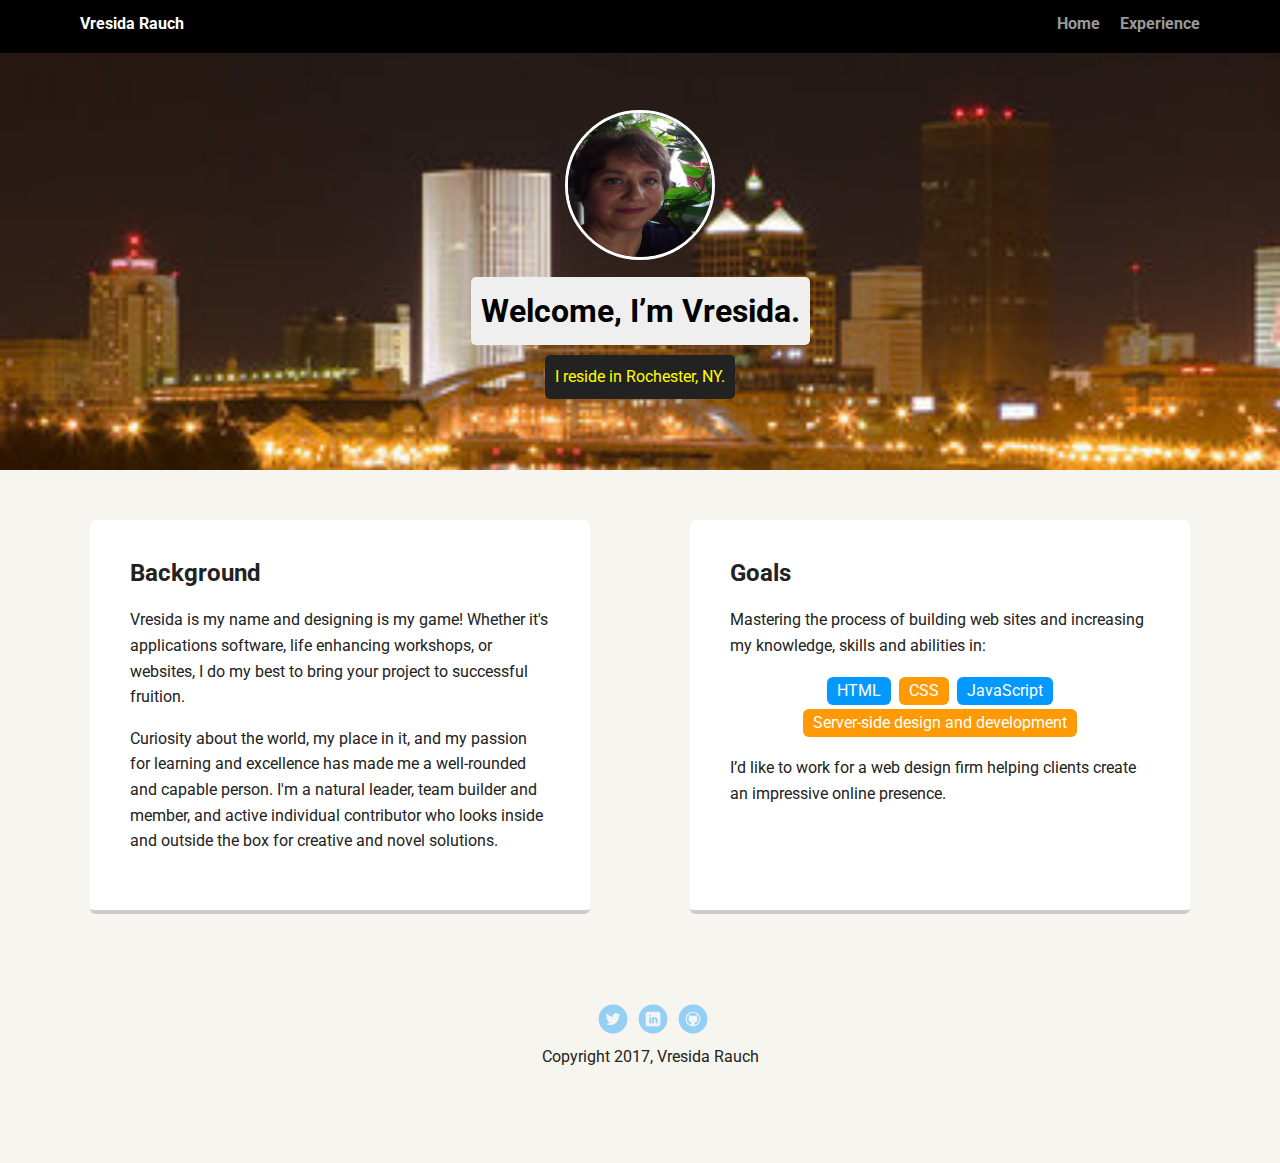
<file: index.html>
<!doctype html>
<html lang="en">

<head>
  <meta charset="utf-8">
  <title>Vresida Rauch's Profile</title>
  <meta name="viewport" content="width=device-width, initial-scale=1.0">
  <link rel="stylesheet" href="normalize.css">
  <link rel="stylesheet" href="styles.css">
  <link href="https://fonts.googleapis.com/css?family=Muli%7CRoboto:400,300,500,700,900" rel="stylesheet">
</head>

<body>

  <div class="main-nav">
    <ul class="nav">
      <li class="name">Vresida Rauch</li>
      <li><a href="#">Home</a></li>
      <li><a href="experience.html">Experience</a></li>
    </ul>
  </div>

  <header>
    <img src="images/rsz_vlr.jpg" alt="Vresida Rauch 2017" class="profile-image">
    <h1 class="tag name">Welcome, I’m Vresida.</h1>
    <p class="tag location">I reside in Rochester, NY.</p>
  </header>

  <main class="flex">
    <div class="card">
      <h2>Background</h2>
      <p>Vresida is my name and designing is my game! Whether it's applications software, life enhancing workshops, or websites,
        I do my best to bring your project to successful fruition.</p>
      <p>Curiosity about the world, my place in it, and my passion for learning and excellence has made me a well-rounded and
        capable person. I'm a natural leader, team builder and member, and active individual contributor who looks inside
        and outside the box for creative and novel solutions.</p>
    </div>

    <div class="card">
      <h2>Goals</h2>
      <p>Mastering the process of building web sites and increasing my knowledge, skills and abilities in:</p>
      <ul class="skills">
        <li>HTML</li>
        <li>CSS</li>
        <li>JavaScript</li>
        <li>Server-side design and development</li>
      </ul>
      <p>I’d like to work for a web design firm helping clients create an impressive online presence.</p>
    </div>

  </main>
  <footer>
    <ul>
      <li><a href="https://twitter.com/VresidaRauch" target=_blank class="social twitter">Twitter</a></li>
      <li><a href="https://www.linkedin.com/in/vresidarauch" target=_blank class="social linkedin">LinkedIn</a></li>
      <li><a href="https://github.com/vresidarauch" target=_blank class="social github">Github</a></li>
    </ul>
    <p class="copyright">Copyright 2017, Vresida Rauch</p>
  </footer>
</body>

</html>
</file>
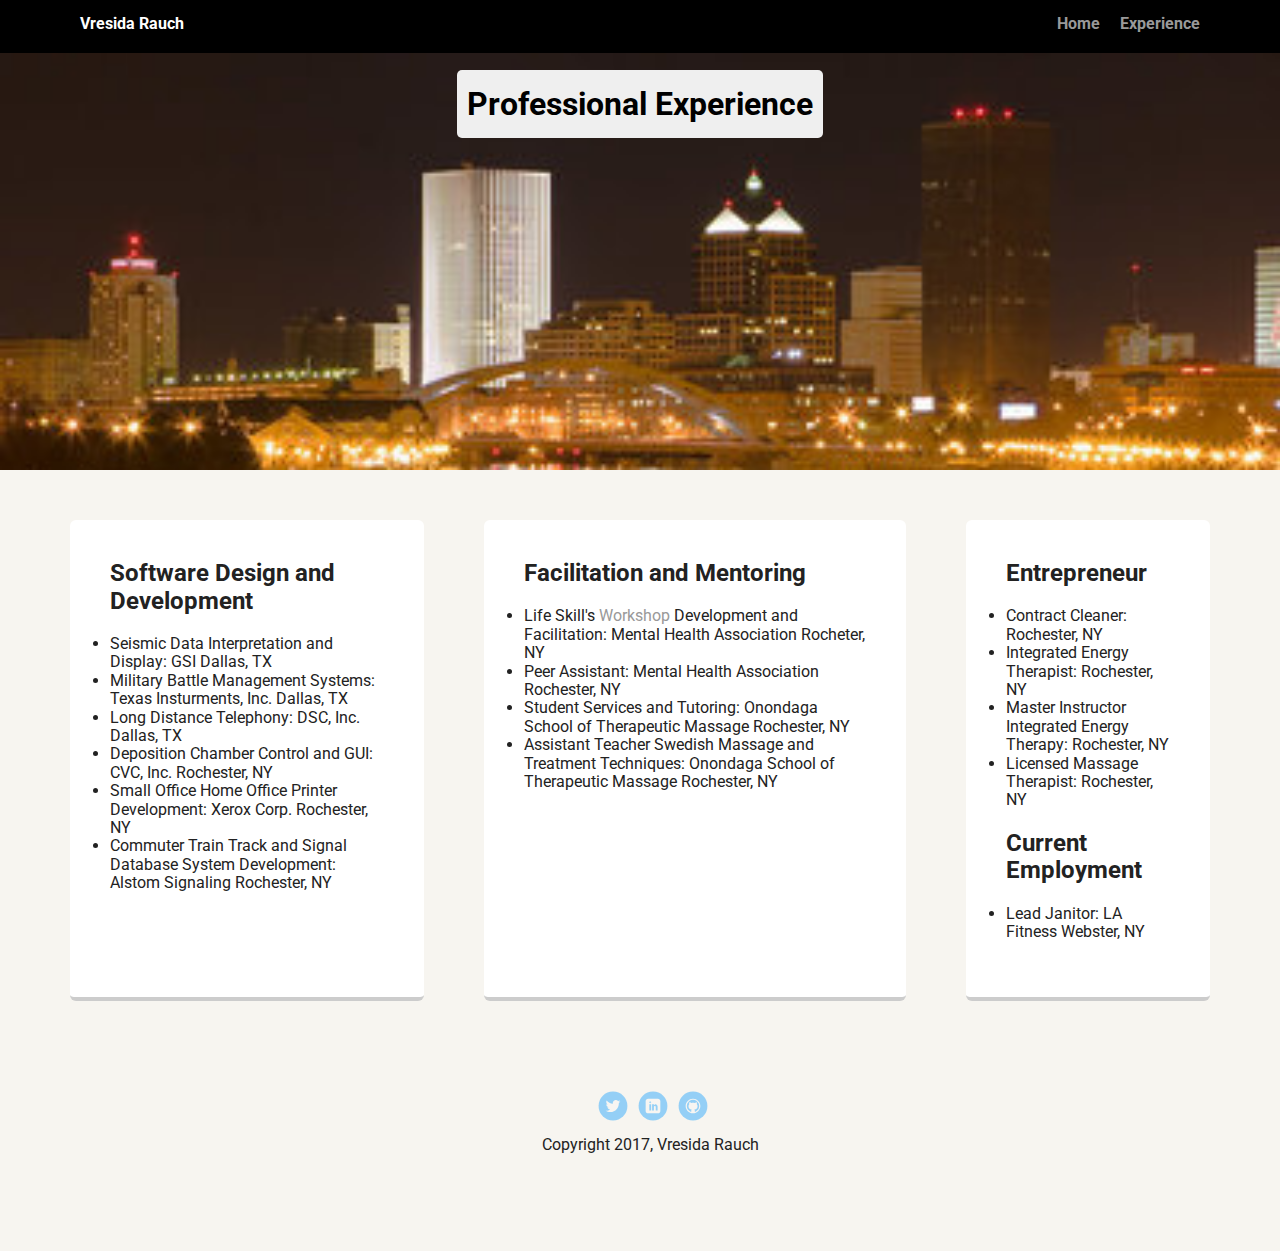
<file: experience.html>
<!DOCTYPE html>
<html lang="en">

<head>
    <meta charset="UTF-8">
    <title>Experience - Vresida Rauch</title>
    <meta name="viewport" content="width=device-width, initial-scale=1.0">
    <link rel="stylesheet" href="normalize.css">
    <link rel="stylesheet" href="styles.css">
    <link href="https://fonts.googleapis.com/css?family=Muli%7CRoboto:400,300,500,700,900" rel="stylesheet">
</head>

<body>

    <div class="main-nav">
        <ul class="nav">
            <li class="name">Vresida Rauch</li>
            <li><a href="index.html">Home</a></li>
            <li><a href="#">Experience</a></li>
        </ul>
    </div>

    <header>
        <h1 class="tag name">Professional Experience</h1>
    </header>

    <main class="flex">
        <div class="card">
            <h2>Software Design and Development</h2>
            <ul class="list">
                <li>Seismic Data Interpretation and Display: GSI Dallas, TX</li>
                <li>Military Battle Management Systems: Texas Insturments, Inc. Dallas, TX</li>
                <li>Long Distance Telephony: DSC, Inc. Dallas, TX</li>
                <li>Deposition Chamber Control and GUI: CVC, Inc. Rochester, NY</li>
                <li>Small Office Home Office Printer Development: Xerox Corp. Rochester, NY</li>
                <li>Commuter Train Track and Signal Database System Development: Alstom Signaling Rochester, NY</li>
            </ul>
        </div>

        <div class="card">
            <h2>Facilitation and Mentoring</h2>
            <ul class="list">
                <li>Life Skill's <a href="ls-workshop-list.html" target=_blank>Workshop</a> Development and Facilitation: Mental
                    Health Association Rocheter, NY</li>
                <li>Peer Assistant: Mental Health Association Rochester, NY</li>
                <li>Student Services and Tutoring: Onondaga School of Therapeutic Massage Rochester, NY</li>
                <li>Assistant Teacher Swedish Massage and Treatment Techniques: Onondaga School of Therapeutic Massage Rochester,
                    NY
                </li>
            </ul>
        </div>

        <div class="card">
            <h2>Entrepreneur</h2>
            <ul class="list">
                <li>Contract Cleaner: Rochester, NY</li>
                <li>Integrated Energy Therapist: Rochester, NY</li>
                <li>Master Instructor Integrated Energy Therapy: Rochester, NY</li>
                <li>Licensed Massage Therapist: Rochester, NY</li>
            </ul>
            <h2>Current Employment</h2>
            <ul class="list">
                <li> Lead Janitor: LA Fitness Webster, NY</li>
            </ul>
        </div>


    </main>

    <footer>
        <ul>
            <li><a href="https://twitter.com/VresidaRauch" target=_blank class="social twitter">Twitter</a></li>
            <li><a href="https://www.linkedin.com/in/vresidarauch" target=_blank class="social linkedin">LinkedIn</a></li>
            <li><a href="https://github.com/vresidarauch" target=_blank class="social github">Github</a></li>
        </ul>
        <p class="copyright">Copyright 2017, Vresida Rauch</p>
    </footer>

</body>

</html>
</file>
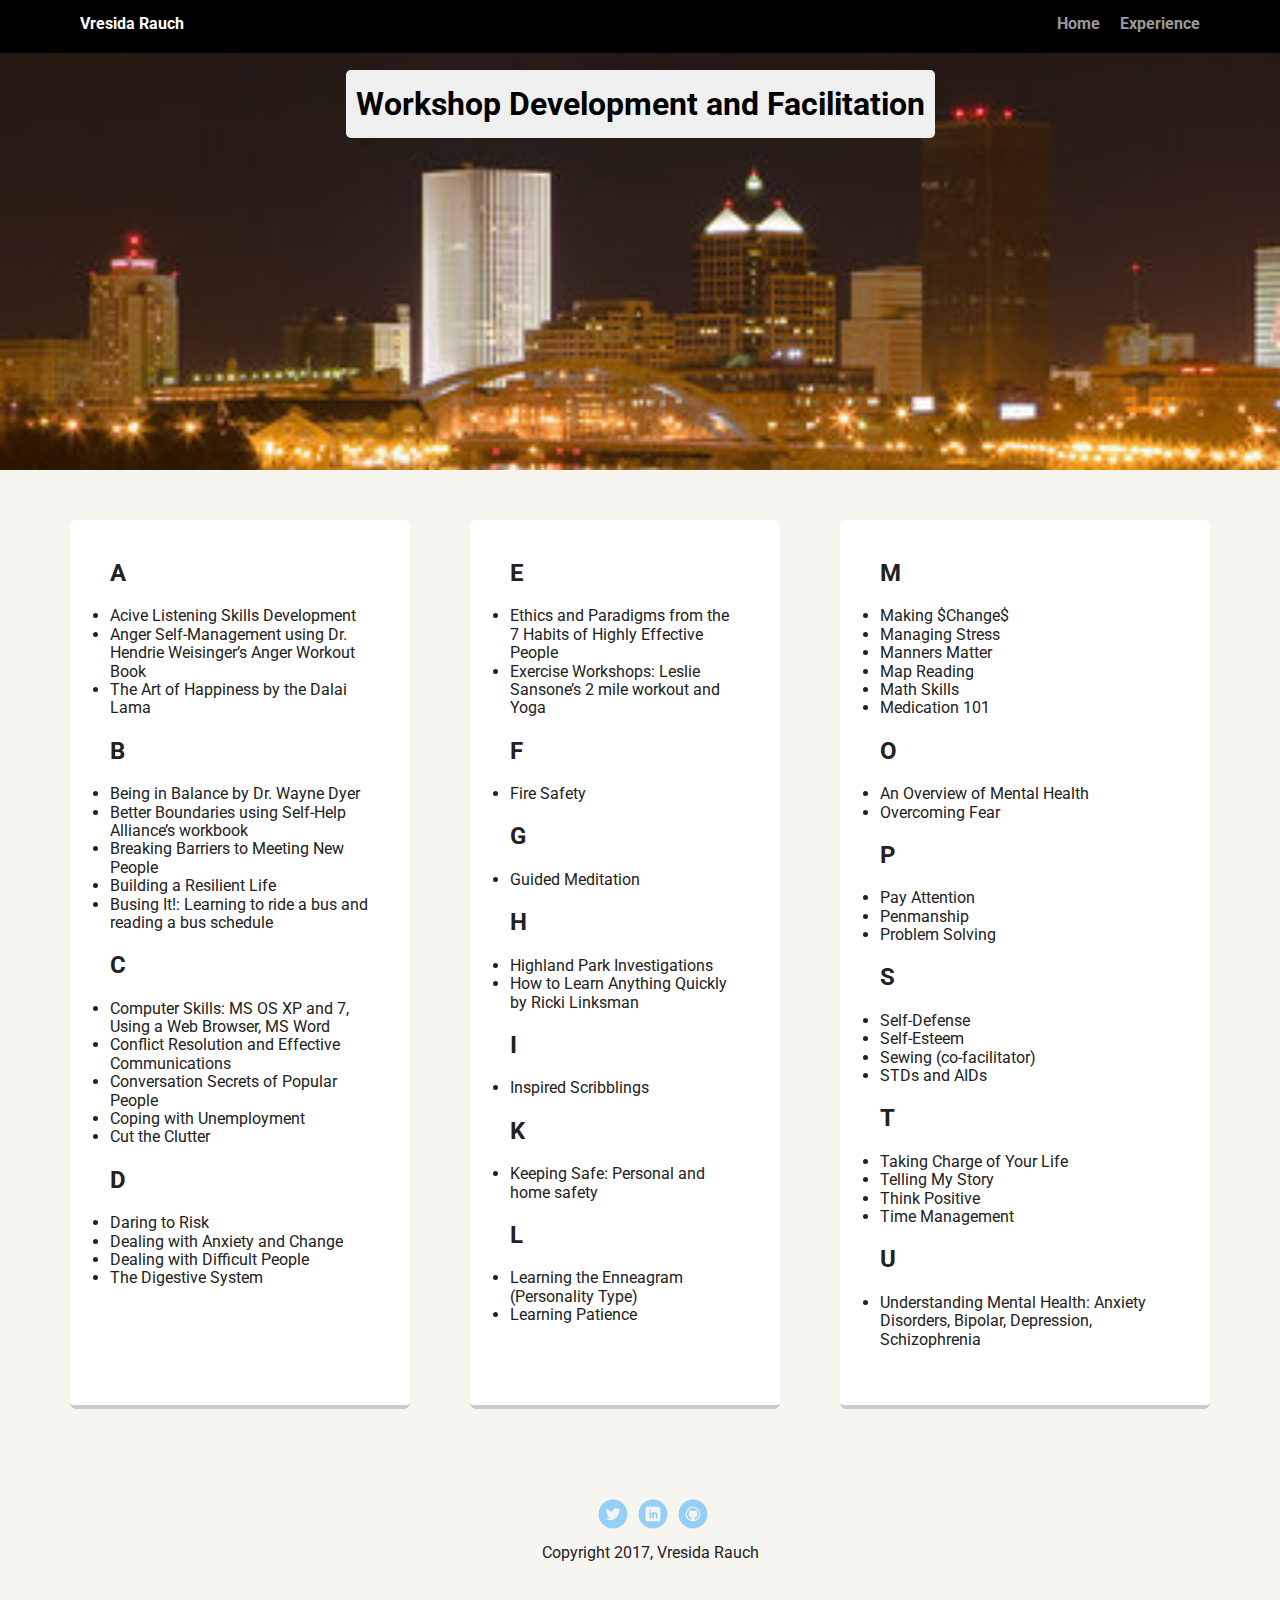
<file: ls-workshop-list.html>
<!DOCTYPE html>
<html lang="en">

<head>
    <meta charset="UTF-8">
    <title>Life Skill Workshops - Vresida Rauch</title>
    <meta name="viewport" content="width=device-width, initial-scale=1.0">
    <link rel="stylesheet" href="normalize.css">
    <link rel="stylesheet" href="styles.css">
    <link href="https://fonts.googleapis.com/css?family=Muli%7CRoboto:400,300,500,700,900" rel="stylesheet">
</head>

<body>

    <div class="main-nav">
        <ul class="nav">
            <li class="name">Vresida Rauch</li>
            <li><a href="index.html">Home</a></li>
            <li><a href="experience.html">Experience</a></li>
        </ul>
    </div>

    <header>
        <h1 class="tag name">Workshop Development and Facilitation</h1>
    </header>

    <main class="flex">
        <div class="card">
            <h2>A</h2>
            <ul class="list">
                <li>Acive Listening Skills Development</li>
                <li>Anger Self-Management using Dr. Hendrie Weisinger’s Anger Workout Book</li>
                <li>The Art of Happiness by the Dalai Lama</li>
            </ul>
            <h2>B</h2>
            <ul class="list">
                <li>Being in Balance by Dr. Wayne Dyer</li>
                <li>Better Boundaries using Self-Help Alliance’s workbook</li>
                <li>Breaking Barriers to Meeting New People</li>
                <li>Building a Resilient Life</li>
                <li>Busing It!: Learning to ride a bus and reading a bus schedule</li>
            </ul>
            <h2>C</h2>
            <ul class="list">
                <li>Computer Skills: MS OS XP and 7, Using a Web Browser, MS Word</li>
                <li>Conflict Resolution and Effective Communications</li>
                <li>Conversation Secrets of Popular People</li>
                <li>Coping with Unemployment </li>
                <li>Cut the Clutter</li>
            </ul>
            <h2>D</h2>
            <ul class="list">
                <li>Daring to Risk</li>
                <li>Dealing with Anxiety and Change</li>
                <li>Dealing with Difficult People</li>
                <li>The Digestive System</li>
            </ul>
        </div>

        <div class="card">
            <h2>E</h2>
            <ul class="list">
                <li>Ethics and Paradigms from the 7 Habits of Highly Effective People</li>
                <li>Exercise Workshops: Leslie Sansone’s 2 mile workout and Yoga</li>
            </ul>
            <h2>F</h2>
            <ul class="list">
                <li>Fire Safety</li>
            </ul>
            <h2>G</h2>
            <ul class="list">
                <li>Guided Meditation</li>
            </ul>
            <h2>H</h2>
            <ul class="list">
                <li>Highland Park Investigations</li>
                <li>How to Learn Anything Quickly by Ricki Linksman</li>
            </ul>
            <h2>I</h2>
            <ul class="list">
                <li>Inspired Scribblings</li>
            </ul>
            <h2>K</h2>
            <ul class="list">
                <li>Keeping Safe: Personal and home safety</li>
            </ul>
            <h2>L</h2>
            <ul class="list">
                <li>Learning the Enneagram (Personality Type)</li>
                <li>Learning Patience</li>
            </ul>
        </div>

        <div class="card">
            <h2>M</h2>
            <ul class="list">
                <li>Making $Change$</li>
                <li>Managing Stress</li>
                <li>Manners Matter</li>
                <li>Map Reading</li>
                <li>Math Skills</li>
                <li>Medication 101</li>
            </ul>
            <h2>O</h2>
            <ul class="list">
                <li>An Overview of Mental Health</li>
                <li>Overcoming Fear</li>
            </ul>
            <h2>P</h2>
            <ul class="list">
                <li>Pay Attention</li>
                <li>Penmanship</li>
                <li>Problem Solving</li>
            </ul>
            <h2>S</h2>
            <ul class="list">
                <li>Self-Defense</li>
                <li>Self-Esteem</li>
                <li>Sewing (co-facilitator)</li>
                <li>STDs and AIDs</li>
            </ul>
            <h2>T</h2>
            <ul class="list">
                <li>Taking Charge of Your Life</li>
                <li>Telling My Story</li>
                <li>Think Positive</li>
                <li>Time Management</li>
            </ul>
            <h2>U</h2>
            <ul class="list">
                <li>Understanding Mental Health: Anxiety Disorders, Bipolar, Depression, Schizophrenia</li>
            </ul>
        </div>


    </main>

    <footer>
        <ul>
            <li><a href="https://twitter.com/VresidaRauch" target=_blank class="social twitter">Twitter</a></li>
            <li><a href="https://www.linkedin.com/in/vresidarauch" target=_blank class="social linkedin">LinkedIn</a></li>
            <li><a href="https://github.com/vresidarauch" target=_blank class="social github">Github</a></li>
        </ul>
        <p class="copyright">Copyright 2017, Vresida Rauch</p>
    </footer>

</body>

</html>
</file>
<file: styles.css>
/* Global Layout Set-up */
* {
  box-sizing: border-box;
}

body {
  margin: 0;
  padding: 0;
  text-align: center;
  font-family: 'Roboto', sans-serif;
  color: #222;
  background: #f7f5f0;
}
/* Link Styles */

a {
  text-decoration: none;
  color: #999;
}
a:hover {
  color: #6633ff;
}

/* Section Styles */

.main-nav {
  width: 100%;
  background: black;
  min-height: 30px;
  padding: 10px;
  position: fixed;
  text-align: center;
}
.nav {
  display: flex;
  justify-content: space-around;
  font-weight: 700;
  list-style-type: none;
  margin: 0 auto;
  padding: 0;
}

.nav .name {
  display: block;
  margin-right: auto;
  color: white;
}
.nav li {
  padding: 5px 10px 10px 10px;
}
.nav a {
  transition: all .5s;
}
.nav a:hover {
  color: white;
}

header {
  text-align: center;
  background: url('images/rsz_rochester-at-night.jpg') no-repeat top center;
  background-size: cover;
  overflow: hidden;
  padding-top: 60px;
}
header {
  line-height: 1.5;
}
header .profile-image {
  margin-top: 50px;
  width: 150px;
  height: 150px;
  border-radius: 50%;
  border: 3px solid white;
  transition: all .5s;
}
header .profile-image:hover {
  transform: scale(1.2) rotate(5deg);
}
.tag {
  background-color: #efefef;
  color: black;
  padding: 10px;
  border-radius: 5px;
  display: table;
  margin: 10px auto;
}
.location {
  background-color: #222;
  color: yellow;
}
.card {
  margin: 30px;
  padding: 20px 40px 40px;
  max-width: 500px;
  text-align: left;
  background: #fff;
  border-bottom: 4px solid #ccc;
  border-radius: 6px;
  transition: all .5s;
}

.card:hover {
  border-color: #ff99ff;
}

ul.skills {
  padding: 0;
  text-align: center;
}

.skills li {
  border-radius: 6px;
  display: inline-block;
  background: #ff9904;
  color: white;
  padding: 5px 10px;
  margin: 2px;
}

.skills li:nth-child(odd) {
  background: #0399ff;
}
.list {
  padding-left: 0px;
}
footer {
  width: 100%;
  min-height: 30px;
  padding: 20px 0 40px 20px;
}

footer .copyright {
  top: -8px;
  font-size: .75em;
}

footer ul {
  list-style-type: none;
  margin: 0;
  padding: 0;
}

footer ul li {
  display: inline-block;
}

a.social {
  display: inline-block;
  text-indent: -9999px;
  margin-left: 5px;
  width: 30px;
  height: 30px;
  background-size: 30px 30px;
  opacity: .4;
  transition: all .5s;
}
a.twitter {
  background-image: url(images/twitter.svg);
}
a.linkedin {
  background-image: url(images/linkedin.svg);
}
a.github {
  background-image: url(images/github.svg);
}
a.social:hover {
  opacity: 1;
}
.clearfix {
  clear: both;
}

/* Styles for larger screens */
@media screen and (min-width: 720px) {
  .flex {
    display: -ms-flexbox; /* TWEENER - IE 10 */
    display: flex;
    max-width: 1200px;
    -ms-flex-pack: distribute;
    justify-content: space-around;
    margin: 0 auto;
  }

  header {
    min-height: 470px;
  }

  .nav {
    max-width: 1200px;
    padding: 0 30px;
  }

  main {
    padding-top: 20px;
  }

  main p {
    line-height: 1.6em;
  }

  footer {
    font-size: 1.3em;
    max-width: 1200px;
    margin: 40px auto;
  }
}
</file>
